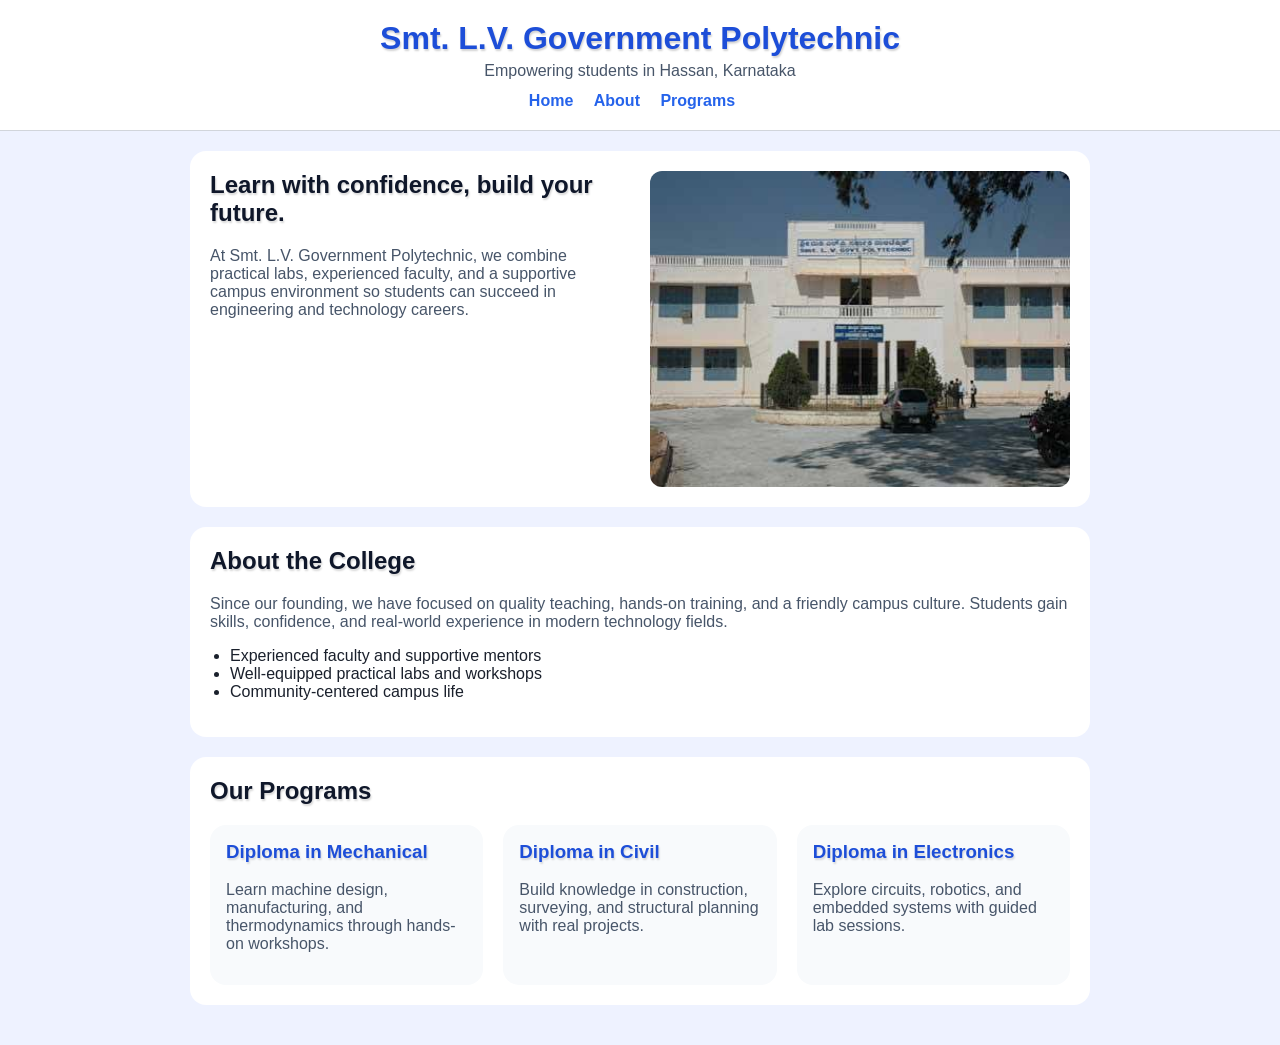
<file: index.html>
<!DOCTYPE html>
<html lang="en">
<head>
    <meta charset="UTF-8">
    <meta name="viewport" content="width=device-width, initial-scale=1.0">
    <title>Smt. L.V. Government Polytechnic</title>
    <link rel="stylesheet" href="style.css">
</head>
<body>
    <header>
        <h1>Smt. L.V. Government Polytechnic</h1>
        <p>Empowering students in Hassan, Karnataka</p>
        <nav>
            <a href="#home">Home</a>
            <a href="#about">About</a>
            <a href="#programs">Programs</a>
        </nav>
    </header>

    <main>
        <section id="home" class="hero">
            <div>
                <h2>Learn with confidence, build your future.</h2>
                <p>At Smt. L.V. Government Polytechnic, we combine practical labs, experienced faculty, and a supportive campus environment so students can succeed in engineering and technology careers.</p>
            </div>
            <img src="image/college.jpg" alt="College building">
        </section>

        <section id="about">
            <h2>About the College</h2>
            <p>Since our founding, we have focused on quality teaching, hands-on training, and a friendly campus culture. Students gain skills, confidence, and real-world experience in modern technology fields.</p>
            <ul>
                <li>Experienced faculty and supportive mentors</li>
                <li>Well-equipped practical labs and workshops</li>
                <li>Community-centered campus life</li>
            </ul>
        </section>

        <section id="programs">
            <h2>Our Programs</h2>
            <div class="card-grid">
                <div class="card">
                    <h3>Diploma in Mechanical</h3>
                    <p>Learn machine design, manufacturing, and thermodynamics through hands-on workshops.</p>
                </div>
                <div class="card">
                    <h3>Diploma in Civil</h3>
                    <p>Build knowledge in construction, surveying, and structural planning with real projects.</p>
                </div>
                <div class="card">
                    <h3>Diploma in Electronics</h3>
                    <p>Explore circuits, robotics, and embedded systems with guided lab sessions.</p>
                </div>
            </div>
        </section>
    </main>
</body>
</html>
</file>
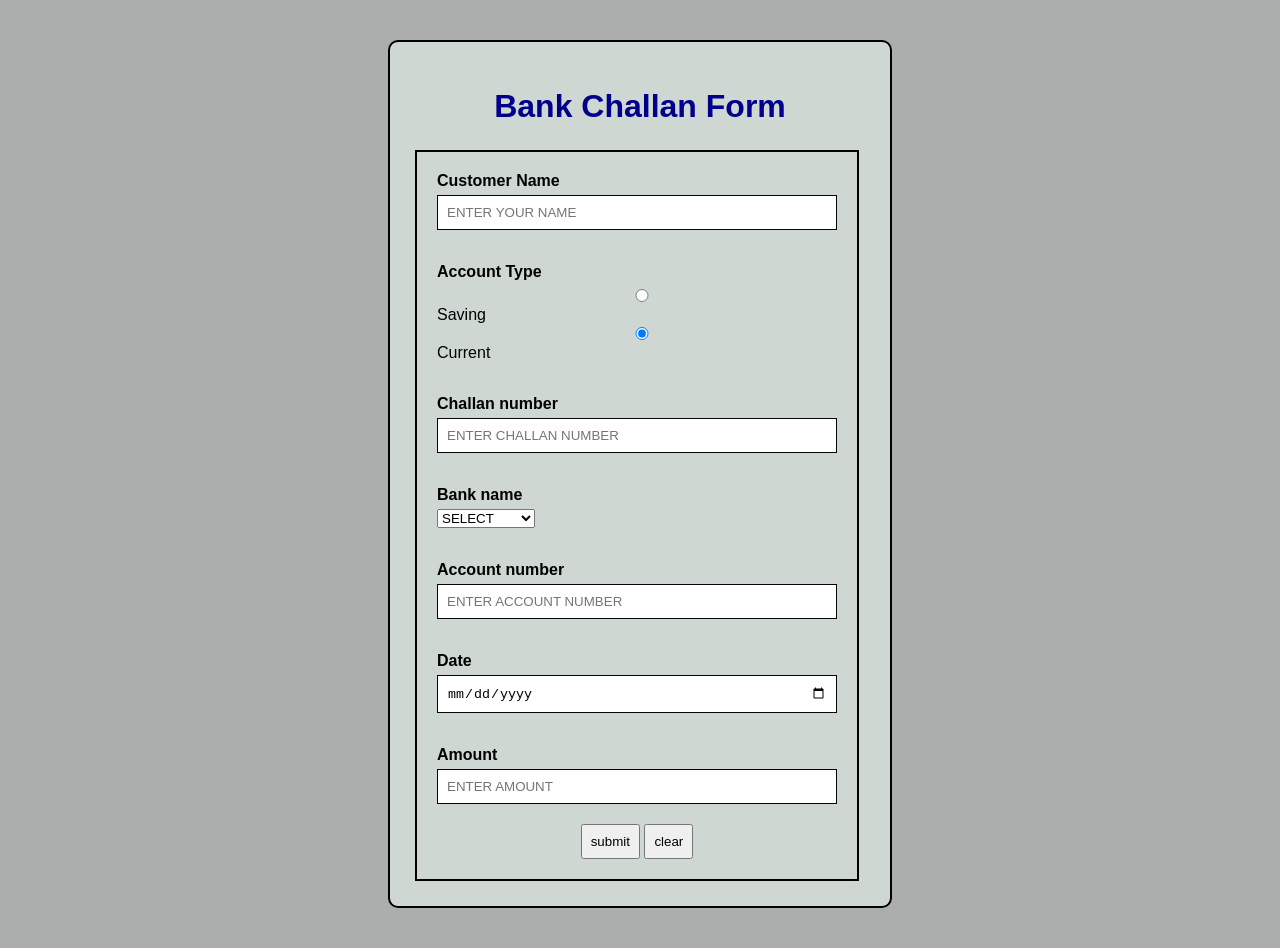
<file: form.html>
<!DOCTYPE html>
<html lang="en">
<head>
    <meta charset="UTF-8">
    <meta name="viewport" content="width=device-width, initial-scale=1.0">
    <title>Challan form</title>
    <link rel="stylesheet" href="color.css">
</head>
<body>
    <div class="form-container"> 
        <h1>Bank Challan Form</h1>
    <form onsubmit="return submitForm()">
        <div class="form-group">
            <label>Customer Name</label>
            <input type="text" placeholder="ENTER YOUR NAME" onclick="askName()">
            <br><br>
    </div>
    <div class="form-group">
            <label>Account Type</label>
            <input type="radio" name="Account Type" value="Saving" checked > Saving
            <input type="radio" name="Account Type" value="current" checked > Current
            <br><br>
    </div>
    <div class="form-group">
        <label>Challan number</label>
        <input type="text" placeholder="ENTER CHALLAN NUMBER"> 
        <br><br>
    </div>
    <div class="form-group">
        <label>Bank name</label>
        <select id="Bank name">
             <option >SELECT</option> 
            <option >SBI bank</option> 
            <option >Baroda bank</option>
            <option >union bank</option> 
            <option >vijaya bank</option>  
        </select> 
        <br><br> 
    </div>
    <div class="form-group">
        <label>Account number</label>
        <input type="number" placeholder="ENTER ACCOUNT NUMBER"> 
        <br><br> 
    </div>
    <div class="form-group">
        <label>Date</label>
        <input type="date" placeholder="ENTER TODAY'S DATE"> 
        <br><br> 
    </div>
    <div class="form-group">
        <label>Amount</label>
        <input type="number" placeholder="ENTER AMOUNT"> 
    </div>
    <div class="button-group">
        <button type="submit">submit</button>
        <button type="reset">clear</button>
    </div>
    </form>
    <script>
        alert("Welcome to the bank challan form");
        function askName(){
            let name = prompt("enter your name:");
            alert("Hello " + name + ", welcome to the bank challan form!");
        }
        function submitForm(){
            let result = confirm("Are you sure you want to submit the challan form?");
            if (result == true) {
                alert("challan form submitted successfully!");
                return true;
            }
            else {
                alert("challan form submission cancelled.");
                return false;
            }
        }
    </script>
</div>
  
</body>
</html>
</file>
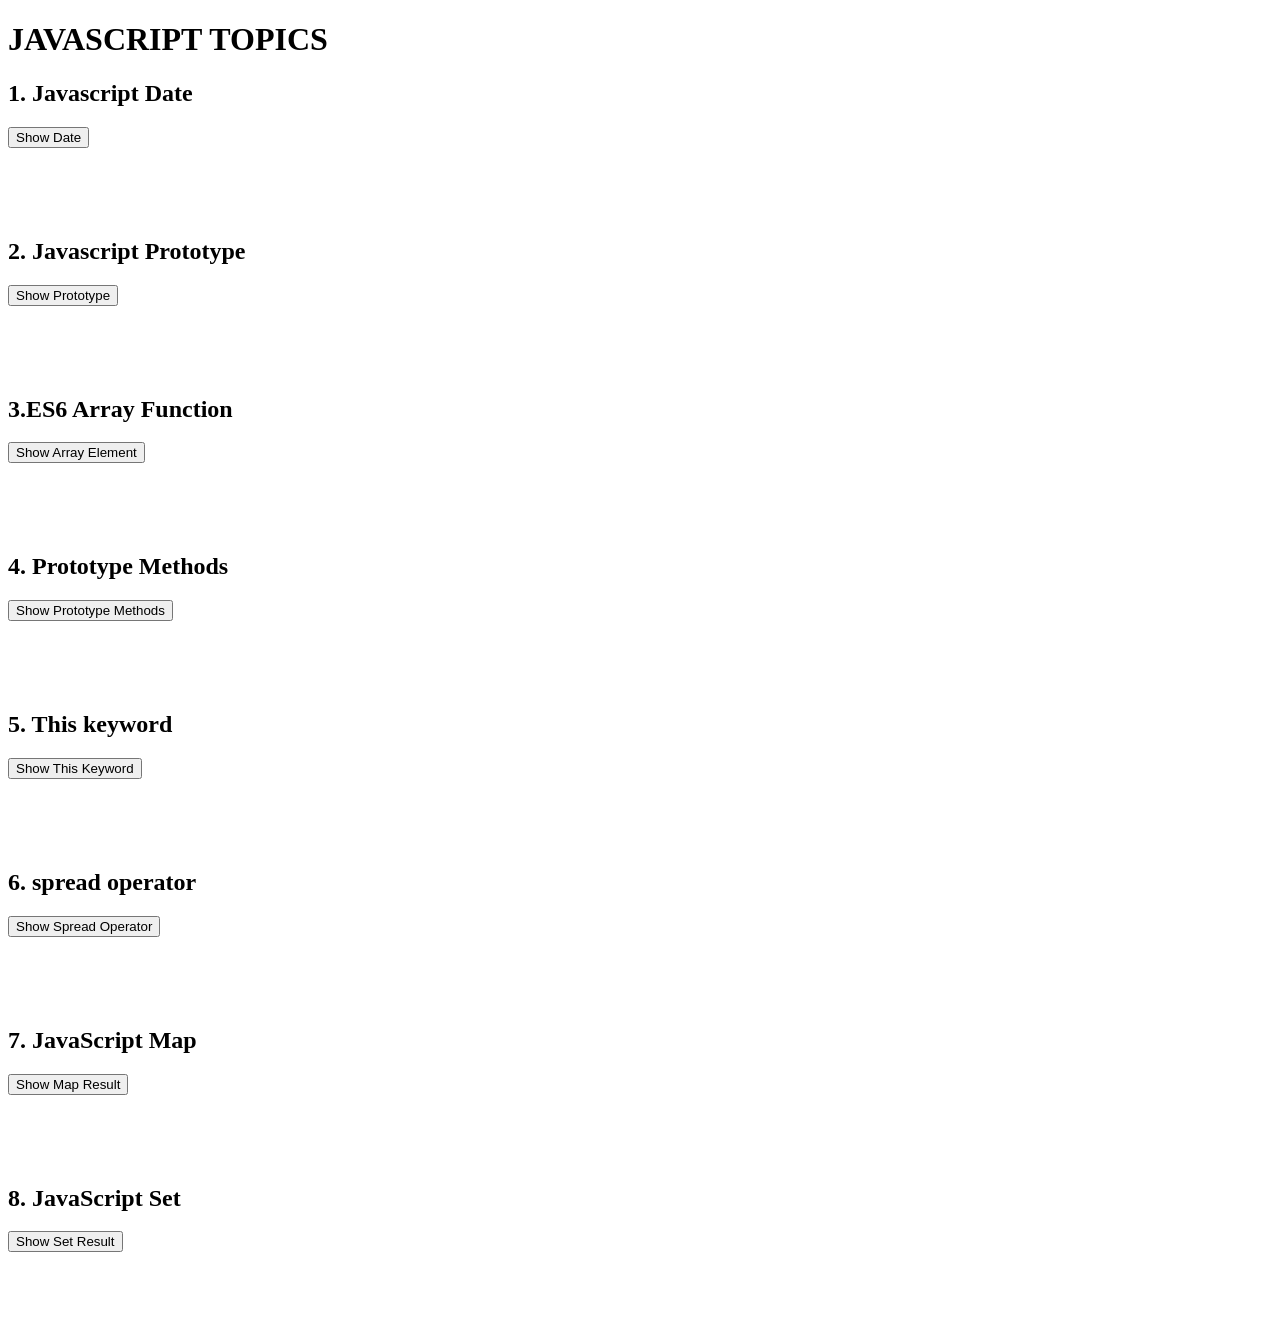
<file: javascript/javascript-practice.html>
<!DOCTYPE html>
<html lang="en">
<head>
    <meta charset="UTF-8">
    <meta name="viewport" content="width=device-width, initial-scale=1.0">
    <title>javascript</title>
</head>
<body>
    <h1>JAVASCRIPT TOPICS  </h1>
    <h2>1. Javascript Date</h2>
    <button onclick="showDate()">Show Date</button>
    <p id="dateOutput"></p>
        <br><br><br>
    <h2>2. Javascript Prototype </h2>
    <button onclick="showPrototype()">Show Prototype</button>
    <p id="prototypeOutput"></p>
        <br><br><br>
    <h2>3.ES6 Array Function</h2>
    <button onclick="showArray()">Show Array Element</button>
    <p id="arrayOutput"></p>
            <br><br><br>
    <h2>4. Prototype Methods</h2>
    <button onclick="showPrototypeMethods()">Show Prototype Methods</button>
    <p id="prototypeMethodsOutput"></p>
            <br><br><br>
    <h2>5. This keyword</h2>
    <button onclick="showThis()">Show This Keyword</button>
    <p id="thisOutput"></p>
        <br><br><br>
    <h2>6. spread operator</h2>
    <button onclick="showSpread()">Show Spread Operator</button>
    <p id="spreadOutput"></p>
        <br><br><br>

<h2>7. JavaScript Map</h2>

<button onclick="showMap()">Show Map Result</button>

<p id="mapResult"></p>
        <br><br><br>

<h2>8. JavaScript Set</h2>

<button onclick="showSet()">Show Set Result</button>

<p id="setResult"></p>
        <br><br><br>

    <script>
        function showDate() {
            const currentDate = new Date();
            document.getElementById("dateOutput").innerText = currentDate.toString();
        }
        function person(name) {
            this.name = name;
        }
        person.prototype.age =18;
        function showPrototype(){
            const person1 = new person("mohan");
            document.getElementById("prototypeOutput").innerHTML ="name:" + person1.name + "<br>age:" + person1.age;
        }
        function showArray() {
            const numbers = [1, 2, 3, 4, 5];
            const doubledNumbers = numbers.map(num => num * 2);
            document.getElementById("arrayOutput").innerText = "Original Array: " + numbers.join(", ") + "\nDoubled Array: " + doubledNumbers.join(", ");
        }
        function student(name, age) {
            this.name = name;
            this.age = age;
        }
        student.prototype.showName = function(){
            return "Student Name:" + this.name;
        };
        function showPrototypeMethods() {
            const student1 = new student("mohan", 18);
            document.getElementById("prototypeMethodsOutput").innerHTML = student1.showName() + "<br>Age: " + student1.age;
        }
        function showThis() {
            const student = {
                name: "kaif",
                displayName: function() {
                    return "my name is:" + this.name;
                }
            };
            document.getElementById("thisOutput").innerText =  student.displayName();
        }
        function showSpread() {
            const arr1 = [1, 2, 3];
            const arr2 = [4, 5, 6];
            const combined = [...arr1, ...arr2];
            document.getElementById("spreadOutput").innerText = "Combined Array: " + combined;
        }
        function showMap() {
    const marks = new Map();

    marks.set("JavaScript", 90);
    marks.set("HTML", 85);

    document.getElementById("mapResult").innerHTML =
        "JavaScript Marks: " + marks.get("JavaScript");
}
function showSet() {
    const numbers = new Set([10, 20, 20, 30]);

    document.getElementById("setResult").innerHTML =
        "Unique Values: " + [...numbers];
}
    </script>
</body>
</html>
</file>
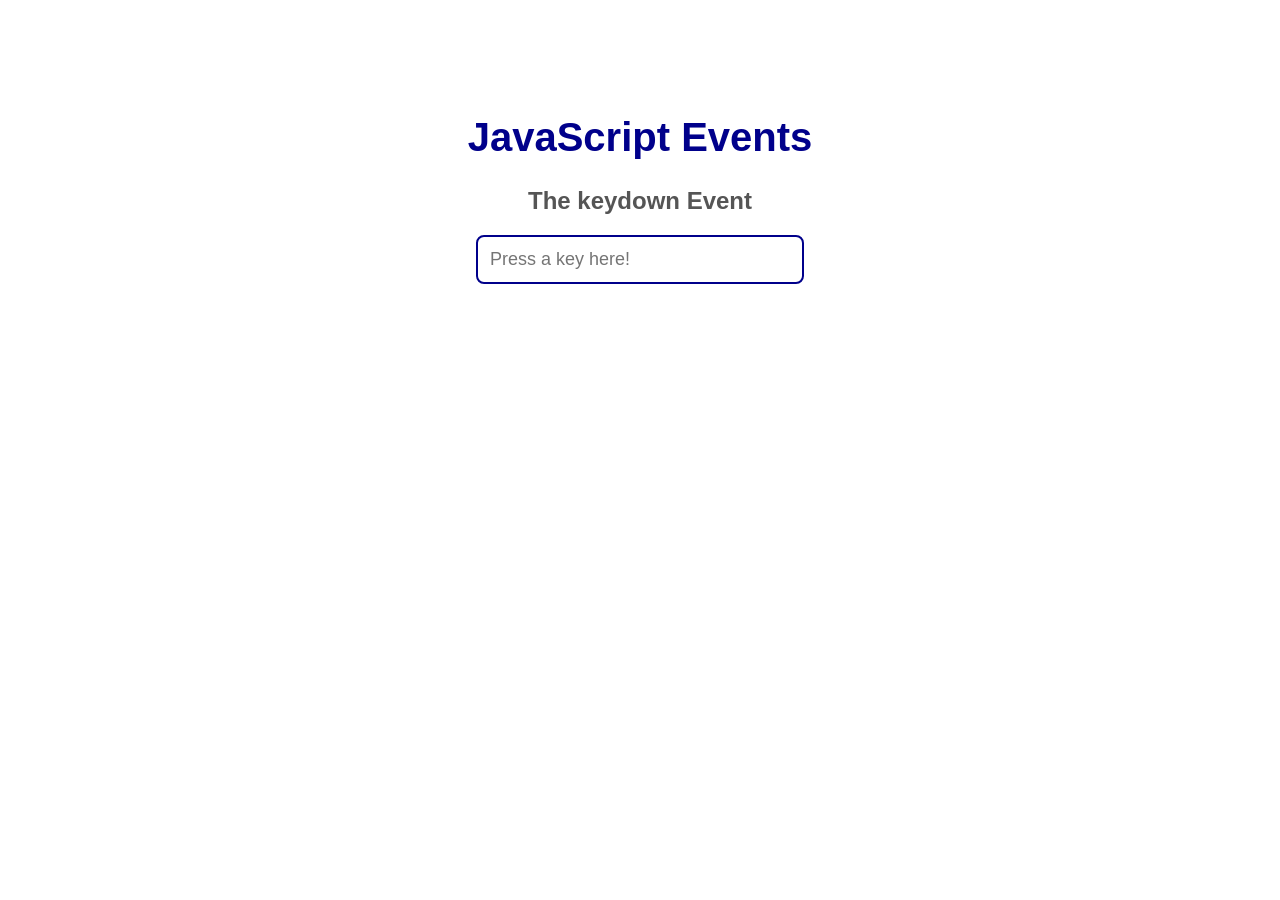
<file: javascript/keyboard.html>
<!DOCTYPE html>
<html>
    <head>
        <meta charset="UTF-8">
        <title>JavaScript keyboard Events</title>
        <style>
            body {
                font-family: Arial, Helvetica, sans-serif;
                text-align: center;
                padding-top: 80px;
            }
            h1 {
                color: darkblue;
                font-size: 40px;
            }
            h2 {
                color: #555;
                font-size: 24px;
            }
            input {
                padding: 12px;
                font-size: 18px;
                width: 300px;
                border: 2px solid darkblue;
                border-radius: 8px;
                outline: none;
            }
            input:focus {
                border-color: green;
            }
            #demo {
                margin-top: 25px;
                font-size: 22px;
                color: green;
                font-weight: bold;
            }
        </style>
<body>
<h1>JavaScript Events</h1>
<h2>The keydown Event</h2>

<input id="k" type="text" placeholder="Press a key here!">

<p id="demo"></p>

<script>
const k = document.getElementById("k");

// Let k listen for keydown
k.addEventListener("keydown", function (event) {
  document.getElementById("demo").innerHTML = "You pressed: " + event.key;
});
</script>

</body>
</html>
</file>
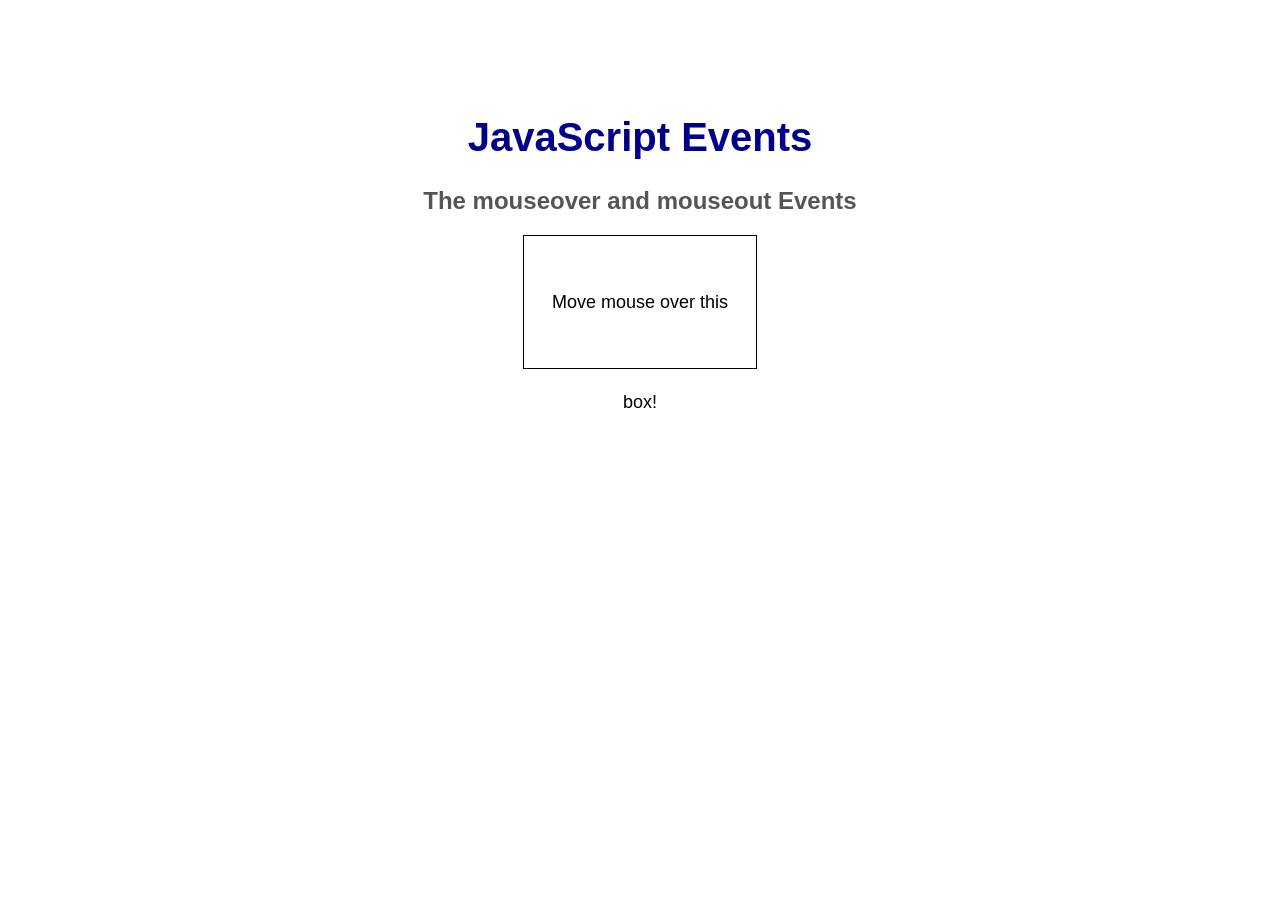
<file: javascript/mouse.html>
<!DOCTYPE html>
<html>
    <head>
        <meta charset="UTF-8">
        <title>JavaScript mouse Events</title>
        <style>
            body {
                font-family: Arial, Helvetica, sans-serif;
                text-align: center;
                padding-top: 80px;
            }
            h1 {
                color: darkblue;
                font-size: 40px;
            }
            h2 {
                color: #555;
                font-size: 24px;
            }
            #box {
                margin: 0 auto;
                text-align: center;
                line-height: 100px;
                font-size: 18px;
            }
        </style>
<body>
<h1>JavaScript Events</h1>
<h2>The mouseover and mouseout Events</h2>

<div id="box"
style="width:200px;height:100px;padding:16px;border:1px solid #000;">
Move mouse over this box!
</div>

<script>
const box = document.getElementById("box");

// Let box listen for mouseover
box.addEventListener("mouseover", function () {
  box.innerHTML = "Mouse is over me!";
});

// Let box listen for mouseout
box.addEventListener("mouseout", function () {
  box.innerHTML = "Mouse is out!";
});
</script>
</body>
</html>
</file>
<file: style.css>
body {
  margin: 0;
  font-family: Arial, sans-serif;
  background: #eef2ff;
  color: #1a202c;
}

img {
  max-width: 100%;
  border-radius: 12px;
}

header {
  padding: 20px;
  background: #fff;
  border-bottom: 1px solid #d1d5db;
  text-align: center;
}

header h1 {
  margin: 0;
  color: #1d4ed8;
  text-shadow: 1px 2px 2px rgba(0, 0, 0, 0.18);
}

header p {
  margin: 5px 0 0;
  color: #475569;
}

nav {
  margin-top: 12px;
}

nav a {
  margin-right: 16px;
  color: #2563eb;
  text-decoration: none;
  font-weight: bold;
}

nav a:hover,
nav a:focus {
  color: #1d4ed8;
}

main {
  max-width: 900px;
  margin: 0 auto;
  padding: 20px;
}

section {
  margin-bottom: 20px;
  padding: 20px;
  background: #fff;
  border-radius: 16px;
  text-align: left;
}

section ul {
  padding-left: 20px;
}

section h2 {
  margin-top: 0;
  color: #0f172a;
  text-shadow: 1px 2px 2px rgba(0, 0, 0, 0.16);
}

section h2:hover,
section h2:focus {
  color: #2563eb;
}

section p,
.card p,
footer {
  color: #475569;
}

.hero {
  display: flex;
  flex-wrap: wrap;
  gap: 20px;
  align-items: flex-start;
}

.hero > div,
.hero img {
  flex: 1 1 320px;
}

.card-grid {
  display: grid;
  grid-template-columns: repeat(3, 1fr);
  gap: 20px;
}

.card {
  padding: 16px;
  border-radius: 16px;
  background: #f8fafc;
}

.card h3 {
  margin-top: 0;
  color: #1d4ed8;
  text-shadow: 1px 2px 2px rgba(0, 0, 0, 0.14);
}

.card h3:hover,
.card h3:focus {
  color: #2563eb;
}

footer {
  padding: 20px;
  text-align: center;
  color: #475569;
}

@media (max-width: 760px) {
  .hero,
  .card-grid {
    display: block;
  }
}
</file>
<file: color.css>
body{
    font-family: Arial, Helvetica, sans-serif;
    background-color: rgb(172, 174, 173);
}
form{
    width: 400px;
    border:2px solid black;
    padding: 20px;
}
input {
    padding: 9px;
    width: 100%;
    border: 1px solid rgb(6, 6, 6);
    box-sizing: border-box;
}
button{
    padding: 8px;
    transition: background-color 0.3s ease, color 0.3s ease, transform 0.2s ease;
}

button:hover{
    background-color: #4a90e2;
    color: white;
    transform: translateY(-2px);
}

button:active{
    background-color: #2c6fb4;
    transform: scale(0.97);
}
.form-container{
    width: 450px;
    margin: 40px auto;
    padding: 25px;
    border: 2px solid black;
    border-radius: 10px;
    background-color: rgb(206, 215, 210);
}
.form-group{
    margin-bottom: 15px;
}
label{
    display: block;
    margin-bottom: 5px;
    font-weight: bold;
}
h1{
    text-align: center;
    color: darkblue;
    margin-bottom: 25px;
    transition: transform 0.3s ease, color 0.3s ease, text-shadow 0.3s ease;
}

h1:hover{
    color: navy;
    transform: translateY(-3px) scale(1.02);
    text-shadow: 0 4px 8px rgba(0, 0, 0, 0.2);
}
.button-group{
text-align: center;
margin-top: 20px;
border-color: black;
}
button [type="submit"]{
    padding: 10px 20px;
    margin: 5px;
    border: none;
    border-radius: 5px;
    cursor: pointer;
    opacity: 0.8;
}
</file>
